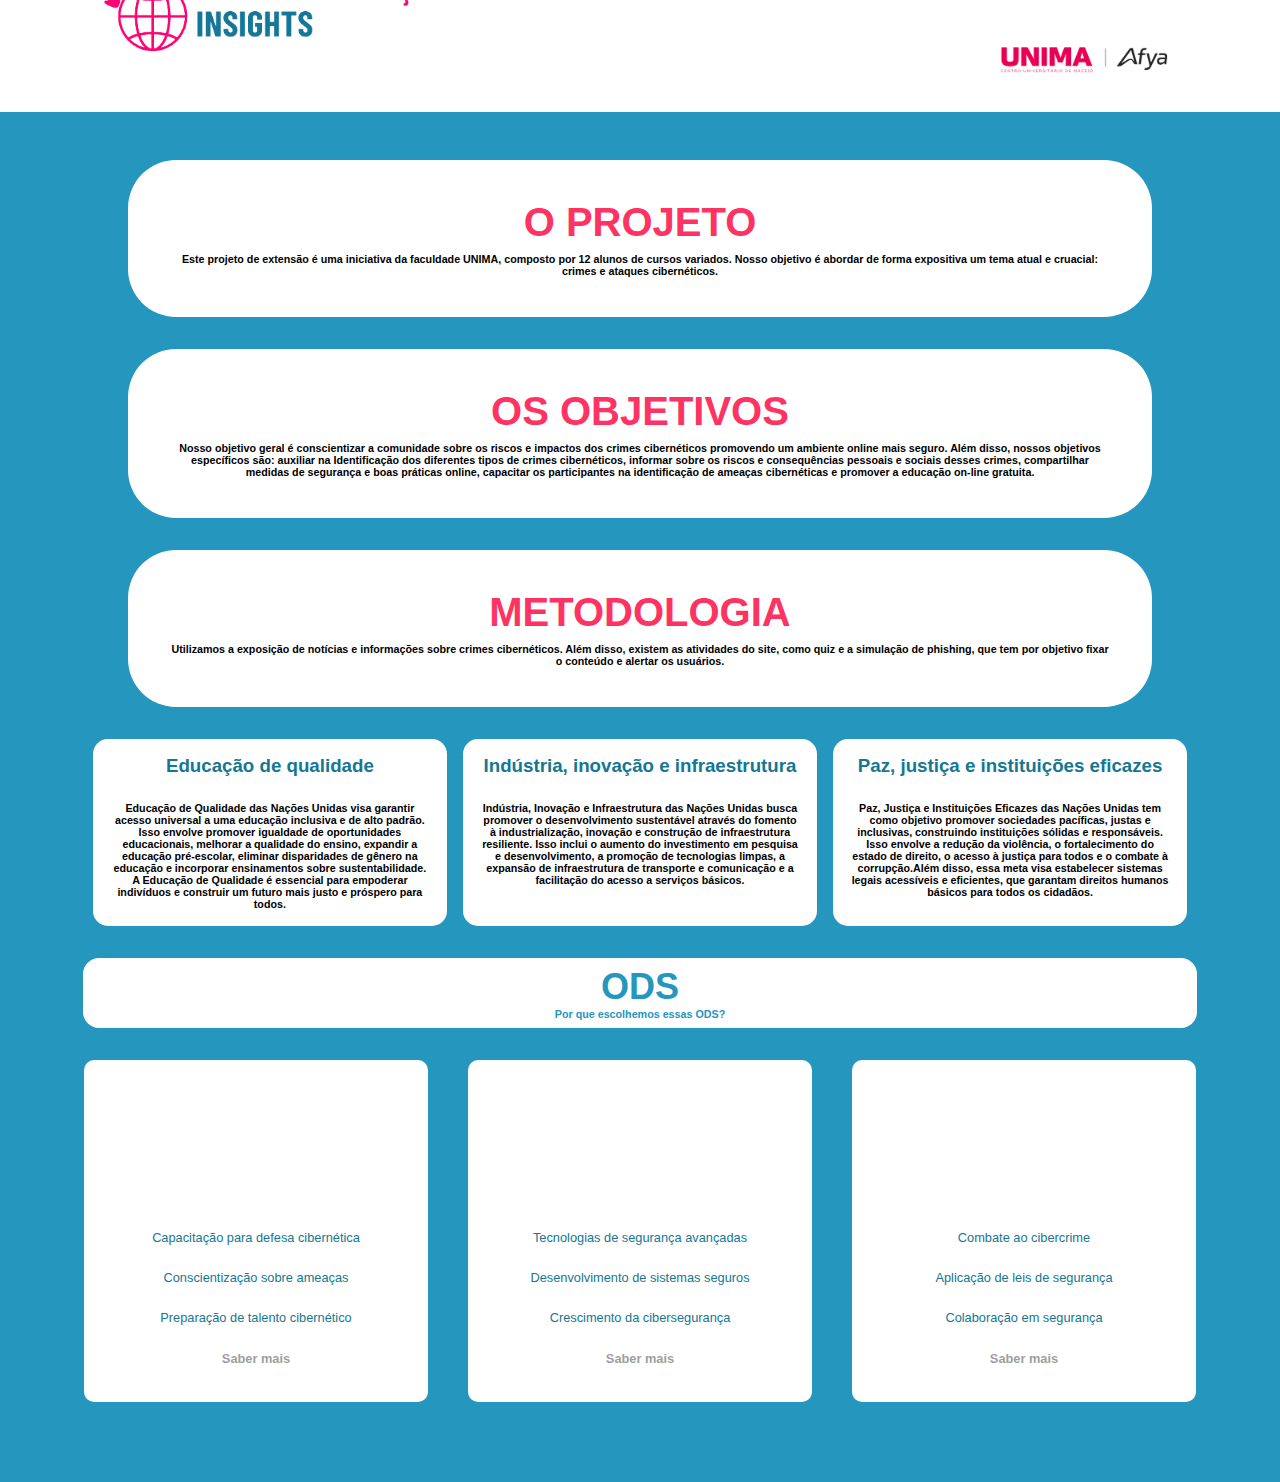
<file: about.html>
<!DOCTYPE html>
<html lang="pt-BR">
<head>
    <meta charset="UTF-8">
    <meta http-equiv="X-UA-Compatible" content="IE=edge">
    <meta name="viewport" content="width=device-width, user-scalable=no">
    <title>CyberSegurança Insights</title>
    <link rel="stylesheet" href="css/about.css">
    <link rel="apple-touch-icon" sizes="180x180" href="media/apple-touch-icon.png">
    <link rel="icon" type="image/png" sizes="32x32" href="media/favicon-32x32.png">
    <link rel="icon" type="image/png" sizes="16x16" href="media/favicon-16x16.png">
    <link rel="manifest" href="media/site.webmanifest">
    <link rel="stylesheet" href="https://cdnjs.cloudflare.com/ajax/libs/font-awesome/6.4.2/css/all.min.css" integrity="sha512-z3gLpd7yknf1YoNbCzqRKc4qyor8gaKU1qmn+CShxbuBusANI9QpRohGBreCFkKxLhei6S9CQXFEbbKuqLg0DA==" crossorigin="anonymous" referrerpolicy="no-referrer" />
</head>
<body>
    <div class="header">
        <div class="logo-container">
            <div class="csi-logo">
                <a href="/"><img src="media/cslogo-removebg-preview.png" class="csi-image" alt="Logo do site CyberSegurança Insights"></a>
            </div>
            <div class="unima-logo">
                <a href="https://unima.afya.com.br"><img src="media/unima.png"  class="unima-image" alt="logo unima"></a>
            </div>
                </div>
        </div>
    <main>
        <div class="info-container">
            <div class="info">
                <h2>O projeto</h2>
                <h6>Este projeto de extensão é uma iniciativa da faculdade UNIMA, composto por 12 
                    alunos de cursos variados. Nosso objetivo é abordar de forma expositiva um tema 
                    atual e cruacial: crimes e ataques cibernéticos.</h6>
            </div>
            <div class="info">
                <h2>Os objetivos</h2>
                <h6>Nosso objetivo geral é conscientizar a comunidade sobre os riscos e impactos dos crimes
                    cibernéticos promovendo um ambiente online mais seguro. Além disso, nossos objetivos
                    específicos são: auxiliar na Identificação dos diferentes tipos de crimes cibernéticos,
                    informar sobre os riscos e consequências pessoais e sociais desses crimes, compartilhar
                    medidas de segurança e boas práticas online, capacitar os participantes na identificação
                    de ameaças cibernéticas e promover a educação on-line gratuita.</h6>
            </div>
            <div class="info">
                <h2>Metodologia</h2>
                <h6>Utilizamos a exposição de notícias e informações sobre crimes cibernéticos.
                    Além disso, existem as atividades do site, como quiz e a simulação de phishing,
                    que tem por objetivo fixar o conteúdo e alertar os usuários.</h6>
            </div>
        </div>

        <section class="services-container">
            <ul>
                <li>
                    <h3>Educação de qualidade</h3>
                    <i class="fas fa-graduation-cap"></i>
                    <h6>Educação de Qualidade das Nações Unidas visa garantir acesso universal a uma educação inclusiva e de alto padrão. Isso envolve promover igualdade de oportunidades educacionais, melhorar a qualidade do ensino, expandir a educação pré-escolar, eliminar disparidades de gênero na educação e incorporar ensinamentos sobre sustentabilidade.
                        A Educação de Qualidade é essencial para empoderar indivíduos e construir um futuro mais justo e próspero para todos.</h6>
                </li>
                <li>
                    <h3>Indústria, inovação e infraestrutura</h3>
                    <i class="fas fa-rocket"></i>
                    <h6>Indústria, Inovação e Infraestrutura das Nações Unidas busca promover o desenvolvimento sustentável através do fomento à industrialização, inovação e construção de infraestrutura resiliente. Isso inclui o aumento do investimento em pesquisa e desenvolvimento, a promoção de tecnologias limpas, a expansão de infraestrutura de transporte e comunicação e a facilitação do acesso a serviços básicos. </h6>
                </li>
                <li>
                    <h3>Paz, justiça e instituições eficazes</h3>
                    <i class="fas fa-building"></i>
                    <h6>Paz, Justiça e Instituições Eficazes das Nações Unidas tem como objetivo promover sociedades pacíficas, justas e inclusivas, construindo instituições sólidas e responsáveis. Isso envolve a redução da violência, o fortalecimento do estado de direito, o acesso à justiça para todos e o combate à corrupção.Além disso, essa meta visa estabelecer sistemas legais acessíveis e eficientes, que garantam direitos humanos básicos para todos os cidadãos.</h6>
                </li>
            </ul>
        </section>
        <section class="pricing-container">
            <div class="title-container">
                <div class="title">
                    <h2>ODS</h2>
                    <h6>Por que escolhemos essas ODS?</h6>
                </div>
            </div>
            <div class="plans-container">
                <div class="plan plan1">
                    <ul>
                        <li class="ods1"></li>
                        <li class="plan-name"></li>
                        <li>Capacitação para defesa cibernética</li>
                        <li>Conscientização sobre ameaças</li>
                        <li>Preparação de talento cibernético</li>
                        <li class="plan-btn"><a target="_blank" href="https://brasil.un.org/pt-br/sdgs/4">Saber mais</a></li>
                    </ul>
                </div>
                <div class="plan plan2">
                    <ul>
                        <li class="ods2"></li>
                        <li class="plan-name"></li>
                        <li>Tecnologias de segurança avançadas</li>
                        <li>Desenvolvimento de sistemas seguros</li>
                        <li>Crescimento da cibersegurança</li>
                        <li class="plan-btn"><a target="_blank" href="https://brasil.un.org/pt-br/sdgs/9">Saber mais</a></li>
                    </ul>
                </div>
                <div class="plan plan3">
                    <ul>
                        <li class="ods3"></li>
                        <li class="plan-name"></li>
                        <li>Combate ao cibercrime</li>
                        <li>Aplicação de leis de segurança</li>
                        <li>Colaboração em segurança</li>
                        <li class="plan-btn"><a  href="https://brasil.un.org/pt-br/sdgs/16" target="_blank">Saber mais</a></li>
                    </ul>
                </div>
            </div>
        </section>
    </main>
</body>
</html>
</file>
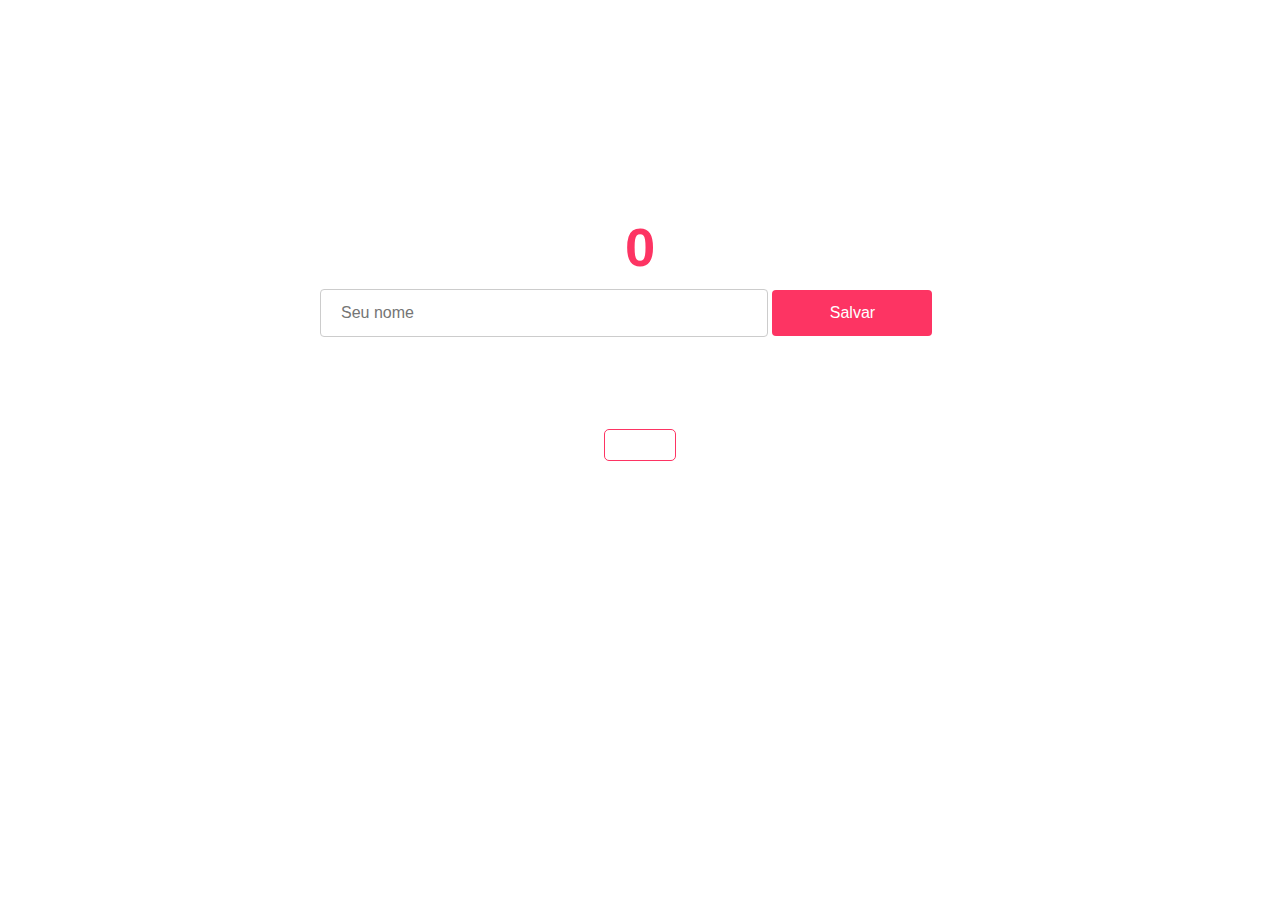
<file: endform.html>
<!DOCTYPE html>
<html lang="pt-BR">
  <head>
    <meta charset="UTF-8">
    <meta http-equiv="X-UA-Compatible" content="IE=edge">
    <meta name="viewport" content="width=device-width, user-scalable=no">
    <title>CyberSegurança Insights</title>
    <link rel="apple-touch-icon" sizes="180x180" href="media/apple-touch-icon.png">
    <link rel="icon" type="image/png" sizes="32x32" href="media/favicon-32x32.png">
    <link rel="icon" type="image/png" sizes="16x16" href="media/favicon-16x16.png">
    <link rel="manifest" href="media/site.webmanifest">
    <link rel="stylesheet" href="https://cdnjs.cloudflare.com/ajax/libs/font-awesome/6.4.2/css/all.min.css" integrity="sha512-z3gLpd7yknf1YoNbCzqRKc4qyor8gaKU1qmn+CShxbuBusANI9QpRohGBreCFkKxLhei6S9CQXFEbbKuqLg0DA==" crossorigin="anonymous" referrerpolicy="no-referrer" />
    <link rel="stylesheet" href="css/end.css" />
  </head>
  <body>
    <div class="container">
      <div id="end" class="flex-center flex-column">
        <h1 id="finalScore"></h1>
        <form>
          <input
            type="text"
            name="username"
            id="username"
            placeholder="Seu nome"
          />
          <button
            type="submit"
            class="btn"
            id="saveScoreBtn"
            onclick="saveHighScore(event)"
            disabled
          >
            Salvar
          </button>
        </form>
        <a id="go_home" class="btn" href="/"><i class="fa-solid fa-house"></i></a>
      </div>
    </div>
    <script src="src/end.js"></script>
  </body>
</html>
</file>
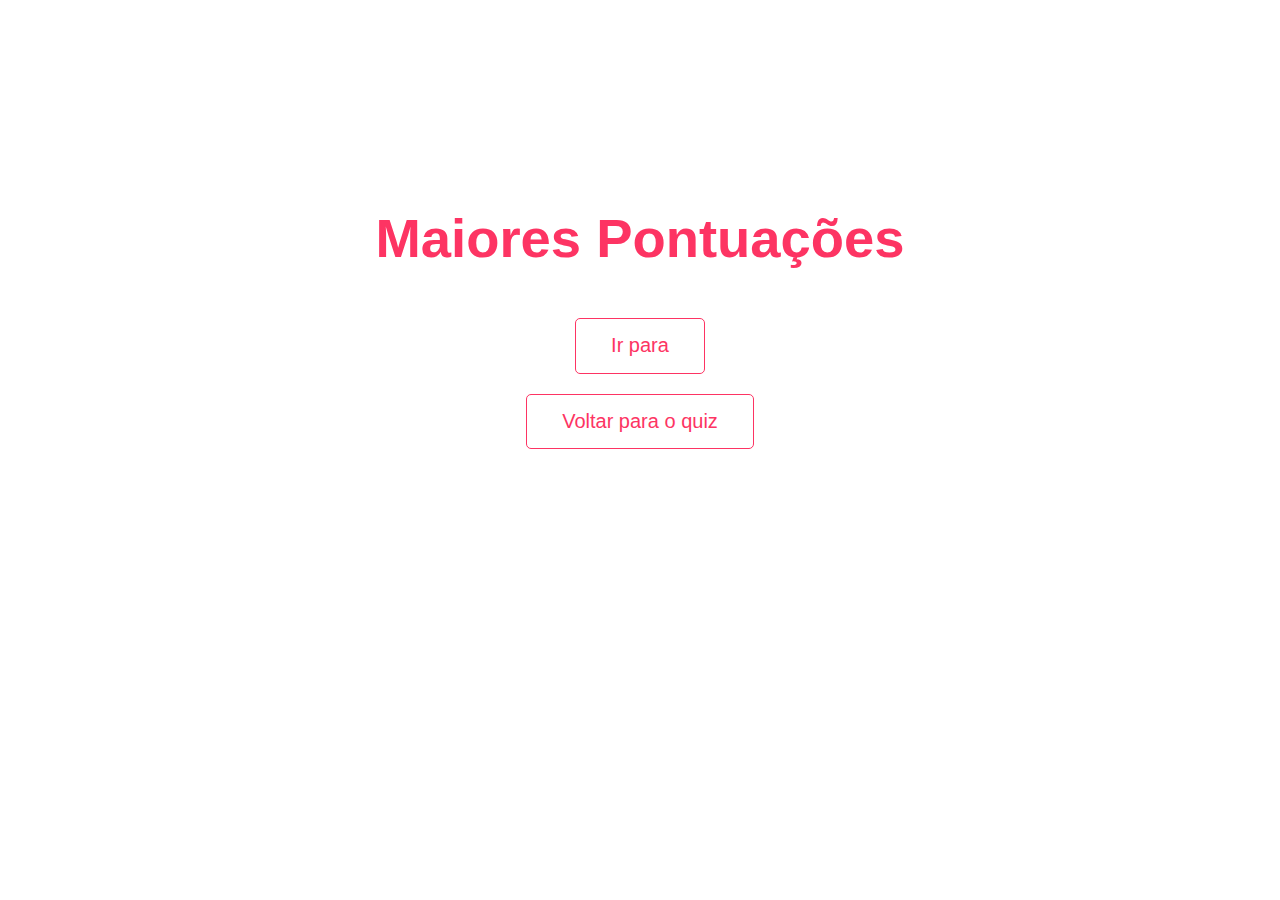
<file: highscores.html>
<!DOCTYPE html>
<html>
  <head>
    <meta charset="UTF-8">
    <meta http-equiv="X-UA-Compatible" content="IE=edge">
    <meta name="viewport" content="width=device-width, user-scalable=no">
    <title>CyberSegurança Insights</title>
    <link rel="apple-touch-icon" sizes="180x180" href="media/apple-touch-icon.png">
    <link rel="icon" type="image/png" sizes="32x32" href="media/favicon-32x32.png">
    <link rel="icon" type="image/png" sizes="16x16" href="media/favicon-16x16.png">
    <link rel="manifest" href="media/site.webmanifest">
    <link rel="stylesheet" href="https://cdnjs.cloudflare.com/ajax/libs/font-awesome/6.4.2/css/all.min.css" integrity="sha512-z3gLpd7yknf1YoNbCzqRKc4qyor8gaKU1qmn+CShxbuBusANI9QpRohGBreCFkKxLhei6S9CQXFEbbKuqLg0DA==" crossorigin="anonymous" referrerpolicy="no-referrer" />
    <link rel="stylesheet" href="css/highscores.css" />
  </head>
  <body>
    <div class="container">
      <div id="highscores" class="flex-center flex-column">
        <h1 id="finalScore">Maiores Pontuações</h1>
        <ul id="highScoresList"></ul>
        <a id="go_home" class="btn" href="./../../">Ir para <i class="fa-solid fa-house"></i></a>
        <a href="quiz.html" class="btn" id="quiz">Voltar para o quiz</a>
      </div>
    </div>
    <script src="src/highscores.js"></script>
  </body>
</html>
</file>
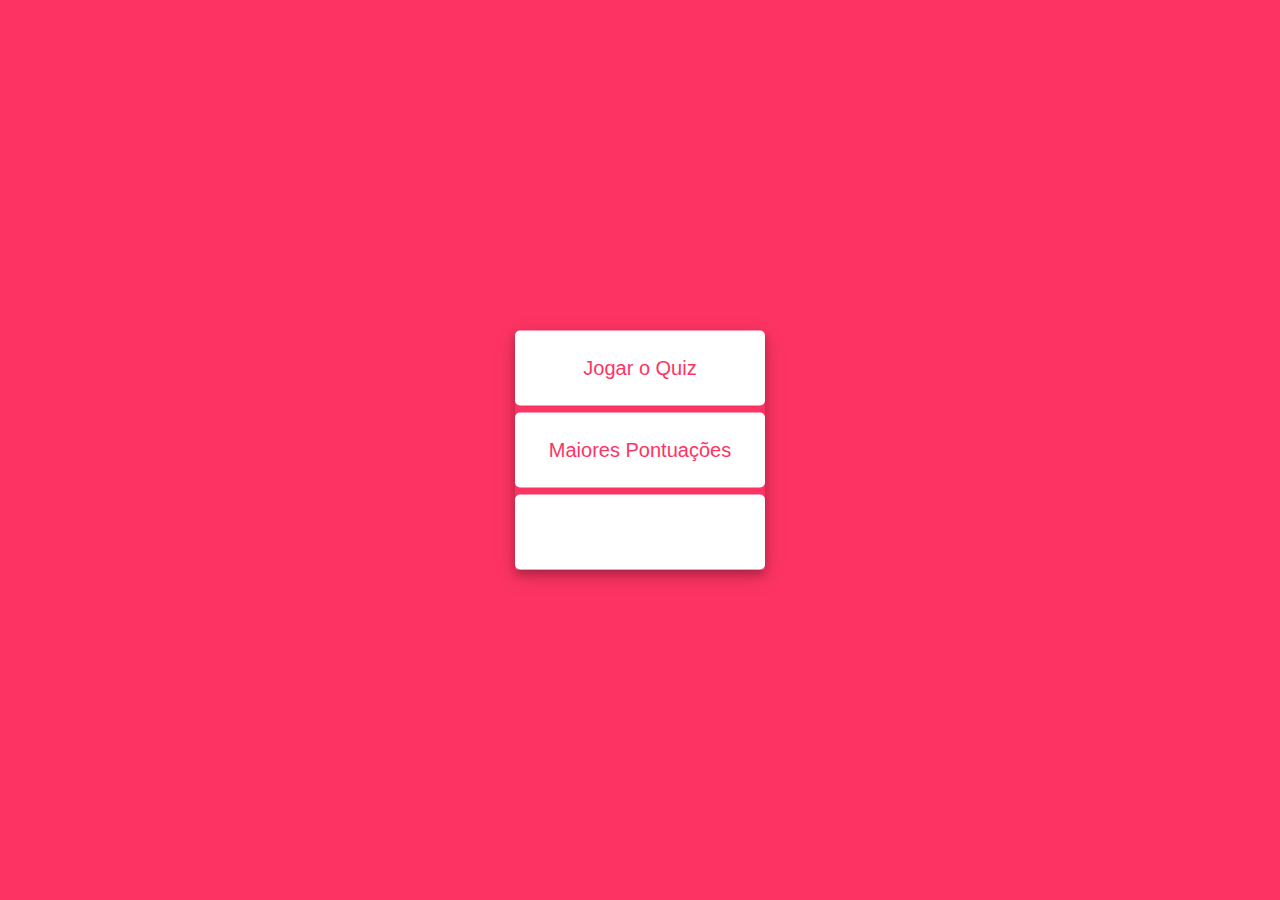
<file: quiz.html>
<!DOCTYPE html>
<html lang="pt-br">
<head>
    <meta charset="UTF-8">
    <meta http-equiv="X-UA-Compatible" content="IE=edge">
    <meta name="viewport" content="width=device-width, user-scalable=no">
    <title>CyberSegurança Insights</title>
    <link rel="stylesheet" href="css/quiz.css">
    <link rel="apple-touch-icon" sizes="180x180" href="media/apple-touch-icon.png">
    <link rel="icon" type="image/png" sizes="32x32" href="media/favicon-32x32.png">
    <link rel="icon" type="image/png" sizes="16x16" href="media/favicon-16x16.png">
    <link rel="manifest" href="media/site.webmanifest">
    <link rel="stylesheet" href="https://cdnjs.cloudflare.com/ajax/libs/font-awesome/6.4.2/css/all.min.css" integrity="sha512-z3gLpd7yknf1YoNbCzqRKc4qyor8gaKU1qmn+CShxbuBusANI9QpRohGBreCFkKxLhei6S9CQXFEbbKuqLg0DA==" crossorigin="anonymous" referrerpolicy="no-referrer" />
</head>
<body id="page-home">
    <div id="loader"></div>
    <!-- start Quiz button -->
    <div class="start_btn">
      <button class="btn" id="button_play">Jogar o Quiz</button>
      <a class="btn" id="button_score" href="highscores.html"
        >Maiores Pontuações</a>
      <a href="index.html" id="button_home" class="btn"><i class="fa-solid fa-house"></i></a>
    </div>

    <!-- Info Box -->
    <div class="info_box">
      <div class="info-title"><span>Algumas regras deste Quiz</span></div>
      <div class="info-list">
        <div class="info">
          1. Você terá apenas<span> 15 segundos</span> para cada pergunta.
        </div>
        <div class="info">
          2. Depois de selecionar sua resposta não pode ser desfeita.
        </div>
        <div class="info">
          3. Você não pode selecionar opção depois que o tempo acabar.
        </div>
        <div class="info">
          4. Você não pode sair do Quiz enquanto estiver jogando.
        </div>
        <div class="info">5. Você receberá 10 pontos por resposta correta.</div>
      </div>
      <div class="buttons">
        <button class="quit">Sair do Quiz</button>
        <button class="restart">Continuar</button>
      </div>
    </div>
    <!-- Quiz Box -->
    <div class="quiz_box">
      <header>
        <div class="title">Incrível Quiz</div>
        <div class="timer">
          <div class="time_left_txt">Tempo Restante</div>
          <div class="timer_sec">15</div>
        </div>
        <div class="time_line"></div>
      </header>
      <section>
        <div class="que_text">
          <!-- Here I've inserted question from JavaScript -->
        </div>
        <div class="option_list">
          <!-- Here I've inserted options from JavaScript -->
        </div>
      </section>
      <!-- footer of Quiz Box -->
      <footer>
        <div class="total_que">
          <!-- Here I've inserted Question Count Number from JavaScript -->
        </div>
        <div id="hud-item">
          <h6 class="hud-prefix">Pontuação <span class="hud-main-text" id="score">0</span></h6>
        </div>
        <button class="next_btn">Próxima Questão</button>
      </footer>
    </div>
    <!-- Result Box -->
    <div class="result_box">
      <div class="icon">
        <i class="fas fa-crown"></i>
      </div>
      <div class="complete_text">Você completou o Quiz!!</div>
      <div class="score_text">
        <!-- Here I've inserted Score Result from JavaScript -->
      </div>
      <div class="buttons">
        <button class="restart">Salvar Quiz</button>
        <button class="quit">Sair do Quiz</button>
      </div>
    </div>
    <!-- Inside this JavaScript file I've inserted Questions and Options only -->
    <script src="./src/question.js"></script>
    <!-- Inside this JavaScript file I've coded all Quiz Codes -->
    <script src="./src/form.js"></script>
  </body>
</html>
</file>
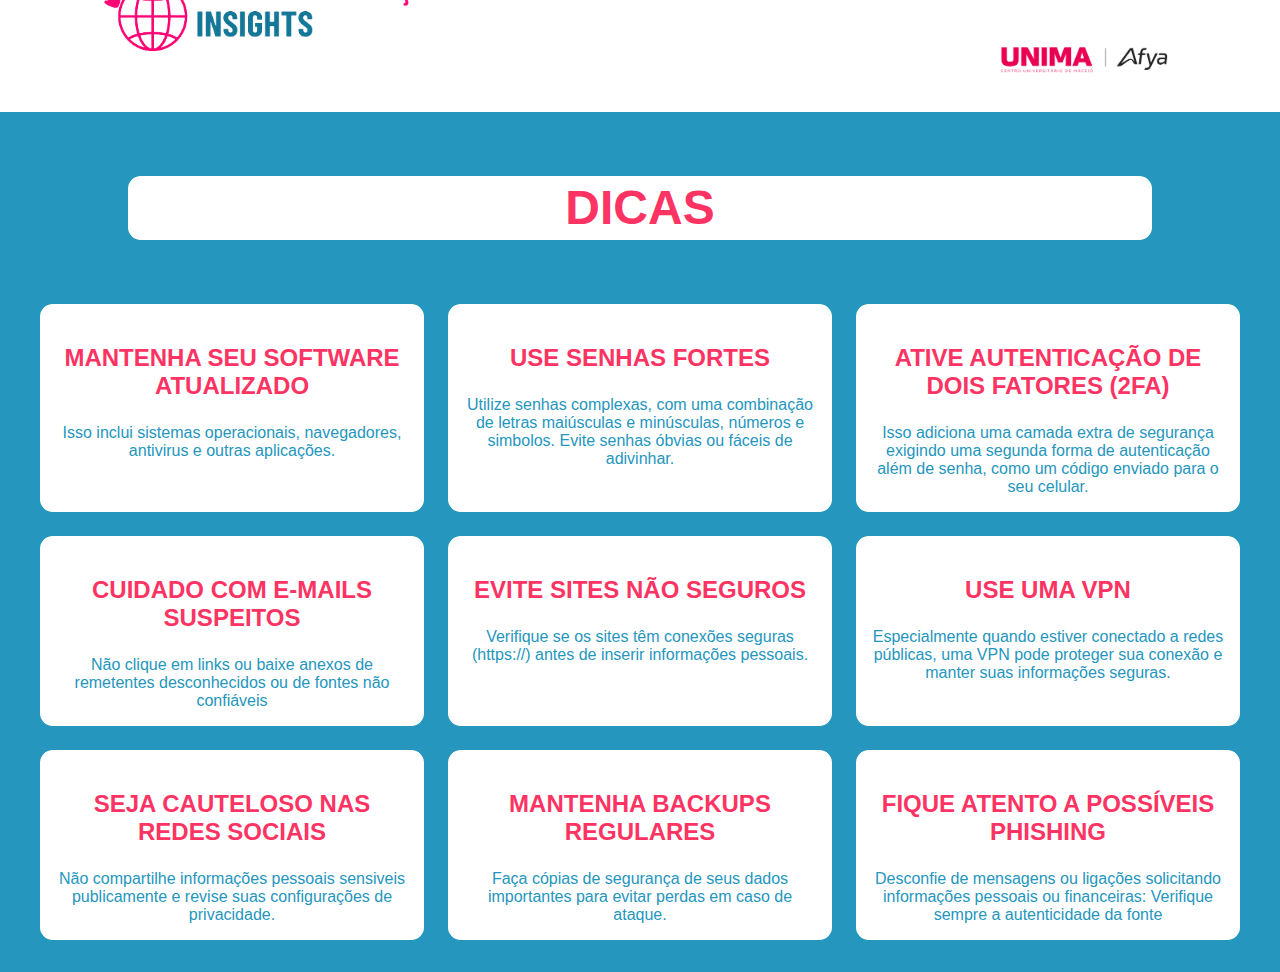
<file: tips.html>
<!DOCTYPE html>
<html lang="pt-br">
<head>
    <meta charset="UTF-8">
    <meta http-equiv="X-UA-Compatible" content="IE=edge">
    <meta name="viewport" content="width=device-width, user-scalable=no">
    <title>CyberSegurança Insights</title>
    <link rel="stylesheet" href="css/tips.css">
    <link rel="apple-touch-icon" sizes="180x180" href="media/apple-touch-icon.png">
    <link rel="icon" type="image/png" sizes="32x32" href="media/favicon-32x32.png">
    <link rel="icon" type="image/png" sizes="16x16" href="media/favicon-16x16.png">
    <link rel="manifest" href="media/site.webmanifest">
</head>
<body>
    <div class="header">
        <div class="logo-container">
            <div class="csi-logo">
                <a href="/"><img src="media/cslogo-removebg-preview.png" class="csi-image" alt="Logo do site CyberSegurança Insights"></a>            </div>
            <div class="unima-logo">
                <a href="https://unima.afya.com.br"><img src="media/unima.png"  class="unima-image" alt="logo unima"></a>
            </div>
                </div>
        </div>

    <main>
        <div class="tips-title">
            <h1>DICAS</h1>
        </div>

            <div class="tips">
                <div class="tip">
                    <h2>MANTENHA SEU SOFTWARE ATUALIZADO</h2>
                    <p>Isso inclui sistemas operacionais, navegadores, antivirus e outras aplicações.</p>
                </div>
                <div class="tip">
                    <h2>USE SENHAS FORTES</h2>
                    <p>Utilize senhas complexas, com uma combinação de letras maiúsculas e minúsculas, números e simbolos. Evite senhas óbvias ou fáceis de adivinhar.</p>
                </div>
                <div class="tip">
                    <h2>ATIVE AUTENTICAÇÃO DE DOIS FATORES (2FA)</h2>
                    <p>Isso adiciona uma camada extra de segurança exigindo uma segunda forma de autenticação além de senha, como um código enviado para o seu celular.</p>
                </div>
                <div class="tip">
                    <h2>CUIDADO COM E-MAILS SUSPEITOS</h2>
                    <p>Não clique em links ou baixe anexos de remetentes desconhecidos ou de fontes não confiáveis</p>
                </div>
                <div class="tip">
                    <h2>EVITE SITES NÃO SEGUROS</h2>
                    <p>Verifique se os sites têm conexões seguras (https://) antes de inserir informações pessoais.</p>
                </div>
                <div class="tip">
                    <h2>USE UMA VPN</h2>
                    <p>Especialmente quando estiver conectado a redes públicas, uma VPN pode proteger sua conexão e manter suas informações seguras.</p>
                </div>
                <div class="tip">
                    <h2>SEJA CAUTELOSO NAS REDES SOCIAIS</h2>
                    <p>Não compartilhe informações pessoais sensiveis publicamente e revise suas configurações de privacidade.</p>
                </div>
                <div class="tip">
                    <h2>MANTENHA BACKUPS REGULARES</h2>
                    <p>Faça cópias de segurança de seus dados importantes para evitar perdas em caso de ataque.</p>
                </div>
                <div class="tip">
                    <h2>FIQUE ATENTO A POSSÍVEIS
                        PHISHING</h2>
                    <p>Desconfie de mensagens ou ligações solicitando informações pessoais ou financeiras: Verifique sempre a autenticidade da fonte</p>
                </div>
            </div>

    </main>
</body>
</html>
</file>
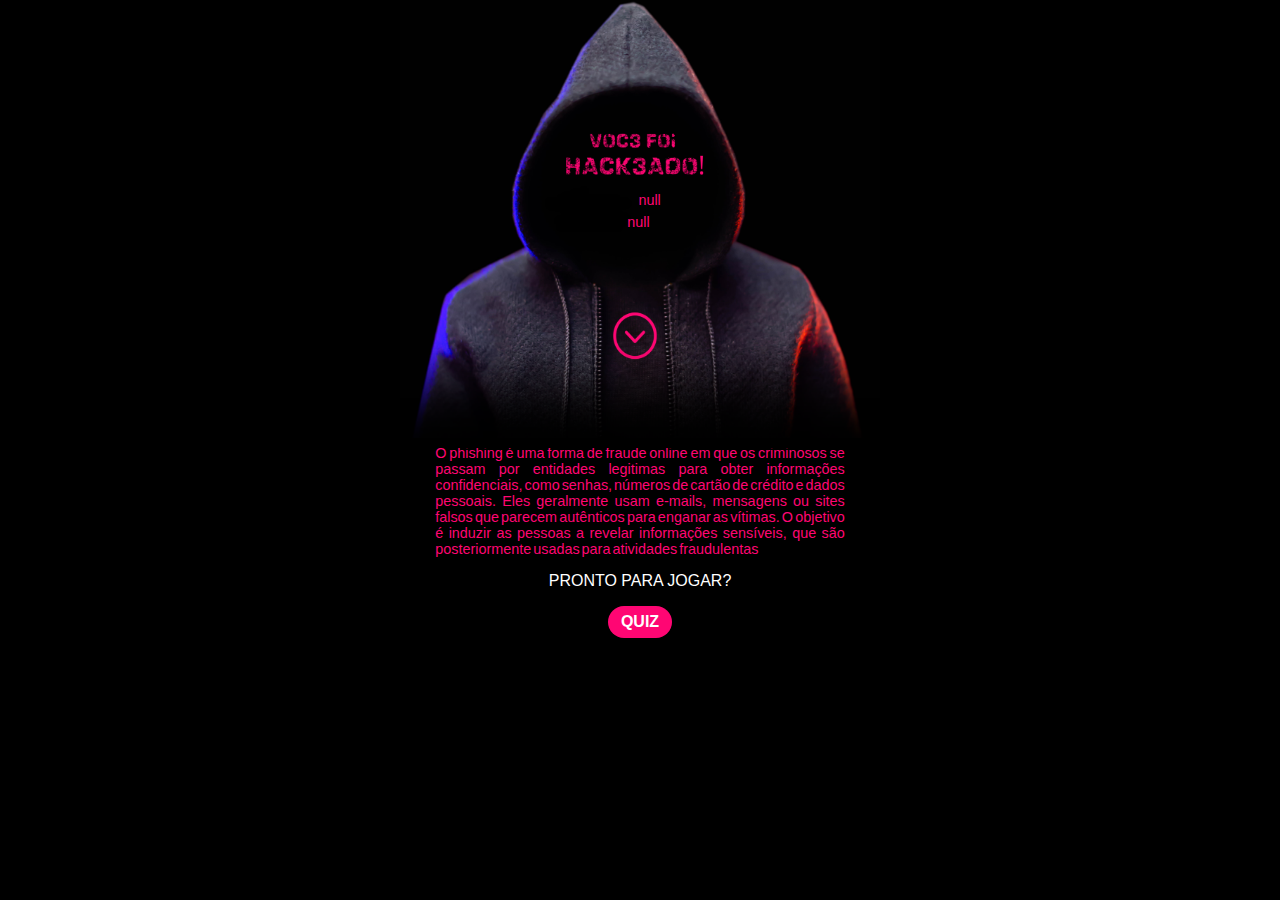
<file: warning.html>
<!DOCTYPE html>
<html lang="pt-BR">
<head>
    <meta charset="UTF-8">
    <meta http-equiv="X-UA-Compatible" content="IE=edge">
    <meta name="viewport" content="width=device-width, user-scalable=no">
    <title>CyberSegurança Insights</title>
    <link rel="stylesheet" href="css/warning.css">
    <link rel="apple-touch-icon" sizes="180x180" href="media/apple-touch-icon.png">
    <link rel="icon" type="image/png" sizes="32x32" href="media/favicon-32x32.png">
    <link rel="icon" type="image/png" sizes="16x16" href="media/favicon-16x16.png">
    <link rel="manifest" href="media/site.webmanifest">
    <link rel="stylesheet" href="https://cdnjs.cloudflare.com/ajax/libs/font-awesome/6.4.2/css/all.min.css" integrity="sha512-z3gLpd7yknf1YoNbCzqRKc4qyor8gaKU1qmn+CShxbuBusANI9QpRohGBreCFkKxLhei6S9CQXFEbbKuqLg0DA==" crossorigin="anonymous" referrerpolicy="no-referrer" />
</head>
<body>
    <main>
        <div class="hacker-container">
            <div class="hacker">
                <img src="media/Capuz .png" alt="">
                </div>
            </div>

            <div class="data">
                <span class="user">Usuario:</span>
                <span class="pwd">Senha: </span>
            </div>
            <div class="info-container">
                <p class="info-text">
                    O phishing é uma forma de fraude online em que os criminosos
                    se passam por entidades legitimas para obter informações confidenciais, como senhas, números de cartão de crédito e dados pessoais. Eles geralmente usam e-mails, mensagens ou sites falsos que parecem autênticos para enganar as vítimas. O objetivo é induzir as pessoas a revelar informações sensíveis, que são posteriormente usadas para atividades fraudulentas
                </p>
            <div class="ready-button">
                <span class="text">PRONTO PARA JOGAR?</span>
                <br>
                <a href="quiz.html"><button type="submit" class="quiz-button">QUIZ</button></a>
            </div>
            </div>
        </div>
    </main>
    <script src="/src/warning.js"></script>
</body>
</html>
</file>
<file: css/about.css>
@import url('https://fonts.cdnfonts.com/css/gotham-6');                


* {
    margin: 0;
    padding: 0;
    font-family: "Gotham", sans-serif;
    -webkit-box-sizing: border-box;
    box-sizing: border-box;
    background-repeat: no-repeat;
    vertical-align: middle;
    -webkit-appearance: none;
    appearance: none;
    resize: none;
    outline: 0;
  }
  
  *:before, *:after {
    -webkit-box-sizing: border-box;
    box-sizing: border-box;
  }
  
  
  /*! normalize.css v2.1.0 | MIT License | git.io/normalize */
  
  /* ==========================================================================
     HTML5 display definitions
     ========================================================================== */
  
  /**
   * Prevent modern browsers from displaying `audio` without controls.
   * Remove excess height in iOS 5 devices.
   */
  
  audio:not([controls]) {
      display: none;
      height: 0;
  }
  
  /* ==========================================================================
     Base
     ========================================================================== */
  
  /**
   * 2. Prevent iOS text size adjust after orientation change, without disabling
   *    user zoom.
   */
  
  html {
      -webkit-text-size-adjust: 100%; /* 2 */
  }
  
  /**
   * Remove default margin.
   */
  
  body {
      margin: 0;
  }
  
  /* ==========================================================================
     Links
     ========================================================================== */
  
  /**
   * Address `outline` inconsistency between Chrome and other browsers.
   */
  
  a:focus {
      outline: thin dotted;
  }
  
  /**
   * Improve readability when focused and also mouse hovered in all browsers.
   */
  
  a:active,
  a:hover {
      outline: 0;
  }
  
  /* ==========================================================================
     Typography
     ========================================================================== */
  
  /**
   * Address variable `h1` font-size and margin within `section` and `article`
   * contexts in Firefox 4+, Safari 5, and Chrome.
   */
  
  h1 {
      font-size: 2em;
      margin: 0.67em 0;
  }
  
  /**
   * Address styling not present in IE 8/9, Safari 5, and Chrome.
   */
  
  abbr[title] {
      border-bottom: 1px dotted;
  }
  
  /**
   * Address style set to `bolder` in Firefox 4+, Safari 5, and Chrome.
   */
  
  b,
  strong {
      font-weight: bold;
  }
  
  /**
   * Address styling not present in Safari 5 and Chrome.
   */
  
  dfn {
      font-style: italic;
  }
  
  /**
   * Address differences between Firefox and other browsers.
   */
  
  hr {
      box-sizing: content-box;
      height: 0;
  }
  
  /**
   * Correct font family set oddly in Safari 5 and Chrome.
   */
  
  code,
  kbd,
  pre,
  samp {
      font-size: 1em;
  }
  
  /**
   * Improve readability of pre-formatted text in all browsers.
   */
  
  pre {
      white-space: pre-wrap;
  }
  
  /**
   * Set consistent quote types.
   */
  
  q {
      quotes: "\201C" "\201D" "\2018" "\2019";
  }
  
  /**
   * Address inconsistent and variable font size in all browsers.
   */
  
  small {
      font-size: 80%;
  }
  
  /**
   * Prevent `sub` and `sup` affecting `line-height` in all browsers.
   */
  
  sub,
  sup {
      font-size: 75%;
      line-height: 0;
      position: relative;
      vertical-align: baseline;
  }
  
  sup {
      top: -0.5em;
  }
  
  sub {
      bottom: -0.25em;
  }
  
  /* ==========================================================================
     Figures
     ========================================================================== */
  
  /**
   * Address margin not present in IE 8/9 and Safari 5.
   */
  
  figure {
      margin: 0;
  }
  
  /* ==========================================================================
     Forms
     ========================================================================== */
  
  /**
   * Define consistent border, margin, and padding.
   */
  
  fieldset {
      border: 1px solid #c0c0c0;
      margin: 0 2px;
      padding: 0.35em 0.625em 0.75em;
  }
  
  /**
   * 1. Correct `color` not being inherited in IE 8/9.
   * 2. Remove padding so people aren't caught out if they zero out fieldsets.
   */
  
  legend {
      padding: 0; /* 2 */
  }
  
  /**
   * 2. Correct font size not being inherited in all browsers.
   * 3. Address margins set differently in Firefox 4+, Safari 5, and Chrome.
   */
  
  button,
  input,
  select,
  textarea {
      font-size: 100%; /* 2 */
      margin: 0; /* 3 */
  }
  
  /**
   * Address inconsistent `text-transform` inheritance for `button` and `select`.
   * All other form control elements do not inherit `text-transform` values.
   * Correct `button` style inheritance in Chrome, Safari 5+, and IE 8+.
   * Correct `select` style inheritance in Firefox 4+ and Opera.
   */
  
  button,
  select {
      text-transform: none;
  }
  
  /**
   * 1. Avoid the WebKit bug in Android 4.0.* where (2) destroys native `audio`
   *    and `video` controls.
   * 2. Correct inability to style clickable `input` types in iOS.
   */
  
  button,
  html input[type="button"], /* 1 */
  input[type="reset"],
  input[type="submit"] {
      -webkit-appearance: button; /* 2 */
      appearance: button;
  }
  
  /**
   * 1. Address `appearance` set to `searchfield` in Safari 5 and Chrome.
   * 2. Address `box-sizing` set to `border-box` in Safari 5 and Chrome
   *    (include `-moz` to future-proof).
   */
  
  input[type="search"] {
      -webkit-appearance: textfield; /* 1 */
      appearance: textfield;
      -webkit-box-sizing: content-box; /* 2 */
      box-sizing: content-box;
  }
  
  /**
   * Remove inner padding and search cancel button in Safari 5 and Chrome
   * on OS X.
   */
  
  input[type="search"]::-webkit-search-cancel-button,
  input[type="search"]::-webkit-search-decoration {
      -webkit-appearance: none;
  }
  
  /**
   * 2. Improve readability and alignment in all browsers.
   */
  
  textarea {
      vertical-align: top; /* 2 */
  }
  
  /* ==========================================================================
     Tables
     ========================================================================== */
  
  /**
   * Remove most spacing between table cells.
   */
  
  table {
      border-collapse: collapse;
      border-spacing: 0;
  }
  
html {
    scroll-behavior: smooth;
}

body {
    background-color: #2596be;
}

/* header */

.header {
    width: 100%;
    height: 7rem;
    background-color: #fff;
}

.logo-container {
    display: flex;
    position: relative;
}

.csi-logo .csi-image{
    max-width:350px;
    max-height:250px;
    width: auto;
    height: auto;
    position: absolute;
    left: 6rem;
    top: -4rem;
}

.unima-logo .unima-image {
    max-width:200px;
    max-height:150px;
    width: auto;
    height: auto;
    position: absolute;
    right: 6rem;
    top: 2.4rem;
}


/* info */

.info-container {
    height: auto;
    width: 80%;
    margin: 3rem auto 0 auto;
    border-radius: 15px;
}

.info-container h2{
    text-align: center;
    text-transform: uppercase;
    color: #fd3463;
    font-size: 2.5rem;
    padding-bottom: 0.5rem;
}

.info-container p {
    color: #2596be;
    font-size: 1.2rem;
    white-space: pre-line;
}

.info-container p:not(:last-child) {
    margin-bottom: 1em;
}

.info {
    margin-bottom: 2rem;
    background-color: #fff;
    padding: 2.5rem;
    text-align: center;
    border-radius: 3rem;
}

/*  */
.services-container{
    margin: 2rem;
}

.services-container ul {
    display: flex;
    width: 90%;
    margin: 0 auto;
    gap: 1rem;

}

.services-container li {
    flex: 1 1 200px;
    list-style-type: none;
    text-align: center;
    padding: 1rem;
    margin: 0 auto;
    background-color: #fff;
    border-radius: 15px;
}

.services-container li h3 {
    color: #157792;
}

.services-container li p {
    color: #2596be;
}

.fas {
    font-size: 60px;
    margin-bottom: 15px;
}

.fa-graduation-cap{
    color: #157792;
}

.fa-rocket {
    color: #157792;
}

.fa-building {
    color: #157792;
}

.services-container h3 {
    margin-bottom: 25px;
}

.services-container p {
    line-height: 24px;
}



/* price and plans */

.pricing-container {
    padding-bottom: 5rem;
    text-align: center;
}

.pricing-container h2 {
    font-size: 36px;
    font-weight: 800;
}

.pricing-container p {
    font-size: 20px;
    font-weight: 300;
}

.plans-container {
    display: flex;
    justify-content: space-between;
    width: 90%;
    margin: 2rem auto 0;
}

.plan{
    flex: 1;
    max-width: 22rem;
    margin: 0 1.25rem;
}

.plan ul {
    padding: 1.5rem;
    background-color: #fff;
    border-radius: 10px;
}

.plan li {
    list-style: none;
    height: 2.5rem;
    line-height: 2.5rem;
    background-color: #fff;
    color: #157792;
    border-radius: 10px;
    font-size: 0.8rem;
}

.plan .ods1{
    width: 140px;
    height: 140px;
    border-radius: 50%;
    text-align: center;
    line-height: 140px;
    margin: 0 auto -46px;
    position: relative;
    background-image: url("https://brasil.un.org/profiles/undg_country/themes/custom/undg/images/SDGs/pt-br/SDG-4.svg");
    background-position-y: 15px;
}

.plan .ods2{
    width: 140px;
    height: 140px;
    border-radius: 50%;
    text-align: center;
    line-height: 140px;
    margin: 0 auto -46px;
    position: relative;
    background-image: url("https://brasil.un.org/profiles/undg_country/themes/custom/undg/images/SDGs/pt-br/SDG-9.svg");
    background-position-y: 15px;
}

.plan .ods3{
    width: 140px;
    height: 140px;
    border-radius: 50%;
    text-align: center;
    line-height: 140px;
    margin: 0 auto -46px;
    position: relative;
    background-image: url("https://brasil.un.org/profiles/undg_country/themes/custom/undg/images/SDGs/pt-br/SDG-16.svg");
    background-position-y: 14px;
    background-position-x: 8px;
}

.plan .plan-name {
    text-transform: uppercase;
    font-size: 20px;
    font-weight: bold;
    color: #157792;
    background-color: #fff;
}

.plan .plan-btn {
    background-color: #fff;
    opacity: 0.5;
}

.plan-btn a {
    color: #3f3f3f;
    text-decoration: none;
    font-weight: bold;
}

.plan-btn:hover {
    opacity: 1;
}

.title-container {
    height: auto;
    width: 87%;
    margin: 2rem auto 0 auto;
}

.title {
    background-color: #fff;
    border-radius: 1rem;
    color: #2596be;
    padding: 0.5rem;
}

.title p{
    font-size: 1rem;
}



/* arrow btn */

#btn-top {
    position: fixed;
    bottom: 3rem;
    right: 3rem;
    width: 3rem;
    height: 3rem;
    background-color: #7c867a;
    border-radius: 50%;
    display: flex;
    flex-direction: row;
    align-items: center;
    justify-content: center;
    cursor: pointer;
    transition: 0.1s;
}

.arrow {
    border: solid #000;
    border-width: 0 7px 7px 0;
    padding: 6px;
    display: inline-block;
    border-radius: 5px;
}

.up {
    transform: rotate(-135deg);
}

#btn-top:hover{
    opacity: .9;
}

@media (min-width: 2100px){
    main {
        width: 60%;
        margin: 0 auto;
    }
    
    .info-container p{
        font-size: 1.7rem;
    }


    .services-container h3{
        font-size: 1.6rem;
    }

    .services-container p {
        font-size: 1.5rem;
    }

    .pricing-container h2 {
        font-size: 1.8rem;
    }

}

@media (max-width: 1500px){
    
}


@media (max-width: 1100px) {
    .info-container p{
        font-size: 1.2rem;
    }

    .plans-container {
        flex-direction: column;
       }
    
    .plan {
        max-width: 100%;
       }
       
    .plan:not(:last-child){
        margin-bottom: 2rem;
       }

}

@media (max-width: 900px){
   .plans-container {
    flex-direction: column;
   }

   .plan {
    max-width: 100%;
   }
   
   .plan:not(:last-child){
    margin-bottom: 2rem;
   }
    
}

@media (max-width: 576px){
    html,
    body {
        overflow-x: hidden;
    }

    .navbar-container {
        height: auto;
    }

    .navbar-items{
        font-size: 0.9rem;
        right: -25px;
        line-height: 60px;
    }

    .logo{
        max-width: 8rem;
    }

    .csi-logo .csi-image{
        max-width:250px;
        max-height:180px;
        width: auto;
        height: auto;
        position: absolute;
        left: 0rem;
        top: -1.5rem;
    }

    .unima-logo .unima-image{
        right: 0;
    }

    .info-container {
        width: 100%;
        margin: 0;
        padding: 2rem;
        border-radius: 0px;
    }

    .info-container h2{
        font-size: 2rem;
        padding-bottom: 1rem;
    }

    .services-container li:not(:last-child){
        margin-bottom: 2rem;
    }

    .services-container {
        width: 100%;
        margin: 0;
    }

    .services-container ul{
        flex-direction: column; 
    }

    .services-container li p{
        text-align: justify;
        word-spacing: -4px;
    }

    .plans-container {
        flex-direction: column;
    }

    .plan:not(:last-child){
        margin-bottom: 2rem;

    }

}
</file>
<file: css/end.css>
@import url('https://fonts.cdnfonts.com/css/gotham-6'); 

* {
    margin: 0;
    padding: 0;
    font-family: "Gotham", sans-serif;
    -webkit-box-sizing: border-box;
    box-sizing: border-box;
    background-repeat: no-repeat;
    vertical-align: middle;
    -webkit-appearance: none;
    appearance: none;
    resize: none;
    outline: 0;
  }
  
  *:before, *:after {
    -webkit-box-sizing: border-box;
    box-sizing: border-box;
  }
  
  
  /*! normalize.css v2.1.0 | MIT License | git.io/normalize */
  
  /* ==========================================================================
     HTML5 display definitions
     ========================================================================== */
  
  /**
   * Prevent modern browsers from displaying `audio` without controls.
   * Remove excess height in iOS 5 devices.
   */
  
  audio:not([controls]) {
      display: none;
      height: 0;
  }
  
  /* ==========================================================================
     Base
     ========================================================================== */
  
  /**
   * 2. Prevent iOS text size adjust after orientation change, without disabling
   *    user zoom.
   */
  
  html {
      -webkit-text-size-adjust: 100%; /* 2 */
  }
  
  /**
   * Remove default margin.
   */
  
  body {
      margin: 0;
  }
  
  /* ==========================================================================
     Links
     ========================================================================== */
  
  /**
   * Address `outline` inconsistency between Chrome and other browsers.
   */
  
  a:focus {
      outline: thin dotted;
  }
  
  /**
   * Improve readability when focused and also mouse hovered in all browsers.
   */
  
  a:active,
  a:hover {
      outline: 0;
  }
  
  /* ==========================================================================
     Typography
     ========================================================================== */
  
  /**
   * Address variable `h1` font-size and margin within `section` and `article`
   * contexts in Firefox 4+, Safari 5, and Chrome.
   */
  
  h1 {
      font-size: 2em;
      margin: 0.67em 0;
  }
  
  /**
   * Address styling not present in IE 8/9, Safari 5, and Chrome.
   */
  
  abbr[title] {
      border-bottom: 1px dotted;
  }
  
  /**
   * Address style set to `bolder` in Firefox 4+, Safari 5, and Chrome.
   */
  
  b,
  strong {
      font-weight: bold;
  }
  
  /**
   * Address styling not present in Safari 5 and Chrome.
   */
  
  dfn {
      font-style: italic;
  }
  
  /**
   * Address differences between Firefox and other browsers.
   */
  
  hr {
      box-sizing: content-box;
      height: 0;
  }
  
  /**
   * Correct font family set oddly in Safari 5 and Chrome.
   */
  
  code,
  kbd,
  pre,
  samp {
      font-size: 1em;
  }
  
  /**
   * Improve readability of pre-formatted text in all browsers.
   */
  
  pre {
      white-space: pre-wrap;
  }
  
  /**
   * Set consistent quote types.
   */
  
  q {
      quotes: "\201C" "\201D" "\2018" "\2019";
  }
  
  /**
   * Address inconsistent and variable font size in all browsers.
   */
  
  small {
      font-size: 80%;
  }
  
  /**
   * Prevent `sub` and `sup` affecting `line-height` in all browsers.
   */
  
  sub,
  sup {
      font-size: 75%;
      line-height: 0;
      position: relative;
      vertical-align: baseline;
  }
  
  sup {
      top: -0.5em;
  }
  
  sub {
      bottom: -0.25em;
  }
  
  /* ==========================================================================
     Figures
     ========================================================================== */
  
  /**
   * Address margin not present in IE 8/9 and Safari 5.
   */
  
  figure {
      margin: 0;
  }
  
  /* ==========================================================================
     Forms
     ========================================================================== */
  
  /**
   * Define consistent border, margin, and padding.
   */
  
  fieldset {
      border: 1px solid #c0c0c0;
      margin: 0 2px;
      padding: 0.35em 0.625em 0.75em;
  }
  
  /**
   * 1. Correct `color` not being inherited in IE 8/9.
   * 2. Remove padding so people aren't caught out if they zero out fieldsets.
   */
  
  legend {
      padding: 0; /* 2 */
  }
  
  /**
   * 2. Correct font size not being inherited in all browsers.
   * 3. Address margins set differently in Firefox 4+, Safari 5, and Chrome.
   */
  
  button,
  input,
  select,
  textarea {
      font-size: 100%; /* 2 */
      margin: 0; /* 3 */
  }
  
  /**
   * Address inconsistent `text-transform` inheritance for `button` and `select`.
   * All other form control elements do not inherit `text-transform` values.
   * Correct `button` style inheritance in Chrome, Safari 5+, and IE 8+.
   * Correct `select` style inheritance in Firefox 4+ and Opera.
   */
  
  button,
  select {
      text-transform: none;
  }
  
  /**
   * 1. Avoid the WebKit bug in Android 4.0.* where (2) destroys native `audio`
   *    and `video` controls.
   * 2. Correct inability to style clickable `input` types in iOS.
   */
  
  button,
  html input[type="button"], /* 1 */
  input[type="reset"],
  input[type="submit"] {
      -webkit-appearance: button; /* 2 */
      appearance: button;
  }
  
  /**
   * 1. Address `appearance` set to `searchfield` in Safari 5 and Chrome.
   * 2. Address `box-sizing` set to `border-box` in Safari 5 and Chrome
   *    (include `-moz` to future-proof).
   */
  
  input[type="search"] {
      -webkit-appearance: textfield; /* 1 */
      appearance: textfield;
      -webkit-box-sizing: content-box; /* 2 */
      box-sizing: content-box;
  }
  
  /**
   * Remove inner padding and search cancel button in Safari 5 and Chrome
   * on OS X.
   */
  
  input[type="search"]::-webkit-search-cancel-button,
  input[type="search"]::-webkit-search-decoration {
      -webkit-appearance: none;
  }
  
  /**
   * 2. Improve readability and alignment in all browsers.
   */
  
  textarea {
      vertical-align: top; /* 2 */
  }
  
  /* ==========================================================================
     Tables
     ========================================================================== */
  
  /**
   * Remove most spacing between table cells.
   */
  
  table {
      border-collapse: collapse;
      border-spacing: 0;
  }
.container {
    width: 100vw;
    max-width: 40rem;
    height: 100vh;
    max-height: 40rem;
    display: flex;
    justify-content: center;
    align-items: center;
    margin: 0 auto;
    padding: 0;
}

.container>* {
    width: 100%;
}

.flex-column {
    display: flex;
    flex-direction: column;
}

.flex-center {
    justify-content: center;
    align-items: center;
}

h1 {
    font-size: 3.4rem;
    color: #fd3463;
    margin-bottom: .4rem;
}

.hidden {
    display: none;
}

.btn[disabled]:hover {
    cursor: not-allowed;
    box-shadow: none;
    transform: none;
    color: #fd3463;
    background: rgb(248, 248, 248);
    border: 1px solid #fd3463;
}

.container #go_home {
    font-size: 20px;
    font-weight: 500;
    color: #fd3463;
    padding: 15px 35px;
    outline: none;
    border: none;
    border-radius: 5px;
    background: #fff;
    border: 1px solid #fd3463;
    cursor: pointer;
    text-decoration: none;
}

.container #go_home:hover {
    color: #fff;
    background: #fd3463;
    transform: scale(1.025);
}

input[type=text] {
    width: 70%;
    padding: 14px 20px;
    margin: 4px 0;
    display: inline-block;
    border: 1px solid #ccc;
    border-radius: 4px;
    box-sizing: border-box;
}

button {
    width: 25%;
    background-color: #fd3463;
    color: white;
    padding: 14px 20px;
    margin: 4px 0;
    border: none;
    border-radius: 4px;
    cursor: pointer;
}

button:hover {
    background-color: #fd3463;
}

.container form {
    width: 100%;
    margin-bottom: 5.5rem;
}

.container #end {
    width: 100%;
}
</file>
<file: css/highscores.css>
@import url('https://fonts.cdnfonts.com/css/gotham-6'); 

* {
    margin: 0;
    padding: 0;
    font-family: "Gotham", sans-serif;
    -webkit-box-sizing: border-box;
    box-sizing: border-box;
    background-repeat: no-repeat;
    vertical-align: middle;
    -webkit-appearance: none;
    appearance: none;
    resize: none;
    outline: 0;
  }
  
  *:before, *:after {
    -webkit-box-sizing: border-box;
    box-sizing: border-box;
  }
  
  
  /*! normalize.css v2.1.0 | MIT License | git.io/normalize */
  
  /* ==========================================================================
     HTML5 display definitions
     ========================================================================== */
  
  /**
   * Prevent modern browsers from displaying `audio` without controls.
   * Remove excess height in iOS 5 devices.
   */
  
  audio:not([controls]) {
      display: none;
      height: 0;
  }
  
  /* ==========================================================================
     Base
     ========================================================================== */
  
  /**
   * 2. Prevent iOS text size adjust after orientation change, without disabling
   *    user zoom.
   */
  
  html {
      -webkit-text-size-adjust: 100%; /* 2 */
  }
  
  /**
   * Remove default margin.
   */
  
  body {
      margin: 0;
  }
  
  /* ==========================================================================
     Links
     ========================================================================== */
  
  /**
   * Address `outline` inconsistency between Chrome and other browsers.
   */
  
  a:focus {
      outline: thin dotted;
  }
  
  /**
   * Improve readability when focused and also mouse hovered in all browsers.
   */
  
  a:active,
  a:hover {
      outline: 0;
  }
  
  /* ==========================================================================
     Typography
     ========================================================================== */
  
  /**
   * Address variable `h1` font-size and margin within `section` and `article`
   * contexts in Firefox 4+, Safari 5, and Chrome.
   */
  
  h1 {
      font-size: 2em;
      margin: 0.67em 0;
  }
  
  /**
   * Address styling not present in IE 8/9, Safari 5, and Chrome.
   */
  
  abbr[title] {
      border-bottom: 1px dotted;
  }
  
  /**
   * Address style set to `bolder` in Firefox 4+, Safari 5, and Chrome.
   */
  
  b,
  strong {
      font-weight: bold;
  }
  
  /**
   * Address styling not present in Safari 5 and Chrome.
   */
  
  dfn {
      font-style: italic;
  }
  
  /**
   * Address differences between Firefox and other browsers.
   */
  
  hr {
      box-sizing: content-box;
      height: 0;
  }
  
  /**
   * Correct font family set oddly in Safari 5 and Chrome.
   */
  
  code,
  kbd,
  pre,
  samp {
      font-size: 1em;
  }
  
  /**
   * Improve readability of pre-formatted text in all browsers.
   */
  
  pre {
      white-space: pre-wrap;
  }
  
  /**
   * Set consistent quote types.
   */
  
  q {
      quotes: "\201C" "\201D" "\2018" "\2019";
  }
  
  /**
   * Address inconsistent and variable font size in all browsers.
   */
  
  small {
      font-size: 80%;
  }
  
  /**
   * Prevent `sub` and `sup` affecting `line-height` in all browsers.
   */
  
  sub,
  sup {
      font-size: 75%;
      line-height: 0;
      position: relative;
      vertical-align: baseline;
  }
  
  sup {
      top: -0.5em;
  }
  
  sub {
      bottom: -0.25em;
  }
  
  /* ==========================================================================
     Figures
     ========================================================================== */
  
  /**
   * Address margin not present in IE 8/9 and Safari 5.
   */
  
  figure {
      margin: 0;
  }
  
  /* ==========================================================================
     Forms
     ========================================================================== */
  
  /**
   * Define consistent border, margin, and padding.
   */
  
  fieldset {
      border: 1px solid #c0c0c0;
      margin: 0 2px;
      padding: 0.35em 0.625em 0.75em;
  }
  
  /**
   * 1. Correct `color` not being inherited in IE 8/9.
   * 2. Remove padding so people aren't caught out if they zero out fieldsets.
   */
  
  legend {
      padding: 0; /* 2 */
  }
  
  /**
   * 2. Correct font size not being inherited in all browsers.
   * 3. Address margins set differently in Firefox 4+, Safari 5, and Chrome.
   */
  
  button,
  input,
  select,
  textarea {
      font-size: 100%; /* 2 */
      margin: 0; /* 3 */
  }
  
  /**
   * Address inconsistent `text-transform` inheritance for `button` and `select`.
   * All other form control elements do not inherit `text-transform` values.
   * Correct `button` style inheritance in Chrome, Safari 5+, and IE 8+.
   * Correct `select` style inheritance in Firefox 4+ and Opera.
   */
  
  button,
  select {
      text-transform: none;
  }
  
  /**
   * 1. Avoid the WebKit bug in Android 4.0.* where (2) destroys native `audio`
   *    and `video` controls.
   * 2. Correct inability to style clickable `input` types in iOS.
   */
  
  button,
  html input[type="button"], /* 1 */
  input[type="reset"],
  input[type="submit"] {
      -webkit-appearance: button; /* 2 */
      appearance: button;
  }
  
  /**
   * 1. Address `appearance` set to `searchfield` in Safari 5 and Chrome.
   * 2. Address `box-sizing` set to `border-box` in Safari 5 and Chrome
   *    (include `-moz` to future-proof).
   */
  
  input[type="search"] {
      -webkit-appearance: textfield; /* 1 */
      appearance: textfield;
      -webkit-box-sizing: content-box; /* 2 */
      box-sizing: content-box;
  }
  
  /**
   * Remove inner padding and search cancel button in Safari 5 and Chrome
   * on OS X.
   */
  
  input[type="search"]::-webkit-search-cancel-button,
  input[type="search"]::-webkit-search-decoration {
      -webkit-appearance: none;
  }
  
  /**
   * 2. Improve readability and alignment in all browsers.
   */
  
  textarea {
      vertical-align: top; /* 2 */
  }
  
  /* ==========================================================================
     Tables
     ========================================================================== */
  
  /**
   * Remove most spacing between table cells.
   */
  
  table {
      border-collapse: collapse;
      border-spacing: 0;
  }

.container {
    width: 100vw;
    max-width: 40rem;
    height: 100vh;
    max-height: 40rem;
    display: flex;
    justify-content: center;
    align-items: center;
    margin: 0 auto;
    padding: 0;
}

.container>* {
    width: 100%;
}

.flex-column {
    display: flex;
    flex-direction: column;
}

.flex-center {
    justify-content: center;
    align-items: center;
}

h1 {
    font-size: 3.4rem;
    color: #fd3463;
    margin-bottom: 1.5rem;
}  

.hidden {
    display: none;
}

.btn[disabled]:hover {
    cursor: not-allowed;
    box-shadow: none;
    transform: none;
}

#highScoresList {
    list-style: none;
    padding-left: 0;
    margin-bottom: 1rem;
}

#highscores ul {
    margin-bottom: 1.5rem;
}

.high-score {
    font-size: 2rem;
    margin-bottom: 0.5rem;
}

.high-score:hover {
    transform: scale(1.025);
}

.container #go_home,#quiz {
    font-size: 20px;
    font-weight: 500;
    color: #fd3463;
    padding: 15px 35px;
    outline: none;
    border: none;
    border-radius: 5px;
    background: #fff;
    border: 1px solid #fd3463;
    cursor: pointer;
    text-decoration: none;
    margin-bottom: 1em;
}

.container #go_home:hover , #quiz:hover{
    color: #fff;
    background: #fd3463;
    transform: scale(1.025);
}

@media (max-width: 768px) {
    h1{
        text-align: center;
    }
}
</file>
<file: css/quiz.css>
/* importing google fonts */
@import url('https://fonts.googleapis.com/css2?family=Poppins:wght@200;300;400;500;600;700&display=swap');

:root {
    background-color: #fd3463;
    font-size: 62.5%;
}

* {
    margin: 0;
    padding: 0;
    font-family: "Gotham", sans-serif;
    -webkit-box-sizing: border-box;
    box-sizing: border-box;
    background-repeat: no-repeat;
    vertical-align: middle;
    -webkit-appearance: none;
    appearance: none;
    resize: none;
    outline: 0;
  }
  
  *:before, *:after {
    -webkit-box-sizing: border-box;
    box-sizing: border-box;
  }
  
  
  /*! normalize.css v2.1.0 | MIT License | git.io/normalize */
  
  /* ==========================================================================
     HTML5 display definitions
     ========================================================================== */
  
  /**
   * Prevent modern browsers from displaying `audio` without controls.
   * Remove excess height in iOS 5 devices.
   */
  
  audio:not([controls]) {
      display: none;
      height: 0;
  }
  
  /* ==========================================================================
     Base
     ========================================================================== */
  
  /**
   * 2. Prevent iOS text size adjust after orientation change, without disabling
   *    user zoom.
   */
  
  html {
      -webkit-text-size-adjust: 100%; /* 2 */
  }
  
  /**
   * Remove default margin.
   */
  
  body {
      margin: 0;
  }
  
  /* ==========================================================================
     Links
     ========================================================================== */
  
  /**
   * Address `outline` inconsistency between Chrome and other browsers.
   */
  
  a:focus {
      outline: thin dotted;
  }
  
  /**
   * Improve readability when focused and also mouse hovered in all browsers.
   */
  
  a:active,
  a:hover {
      outline: 0;
  }
  
  /* ==========================================================================
     Typography
     ========================================================================== */
  
  /**
   * Address variable `h1` font-size and margin within `section` and `article`
   * contexts in Firefox 4+, Safari 5, and Chrome.
   */
  
  h1 {
      font-size: 2em;
      margin: 0.67em 0;
  }
  
  /**
   * Address styling not present in IE 8/9, Safari 5, and Chrome.
   */
  
  abbr[title] {
      border-bottom: 1px dotted;
  }
  
  /**
   * Address style set to `bolder` in Firefox 4+, Safari 5, and Chrome.
   */
  
  b,
  strong {
      font-weight: bold;
  }
  
  /**
   * Address styling not present in Safari 5 and Chrome.
   */
  
  dfn {
      font-style: italic;
  }
  
  /**
   * Address differences between Firefox and other browsers.
   */
  
  hr {
      box-sizing: content-box;
      height: 0;
  }
  
  /**
   * Correct font family set oddly in Safari 5 and Chrome.
   */
  
  code,
  kbd,
  pre,
  samp {
      font-size: 1em;
  }
  
  /**
   * Improve readability of pre-formatted text in all browsers.
   */
  
  pre {
      white-space: pre-wrap;
  }
  
  /**
   * Set consistent quote types.
   */
  
  q {
      quotes: "\201C" "\201D" "\2018" "\2019";
  }
  
  /**
   * Address inconsistent and variable font size in all browsers.
   */
  
  small {
      font-size: 80%;
  }
  
  /**
   * Prevent `sub` and `sup` affecting `line-height` in all browsers.
   */
  
  sub,
  sup {
      font-size: 75%;
      line-height: 0;
      position: relative;
      vertical-align: baseline;
  }
  
  sup {
      top: -0.5em;
  }
  
  sub {
      bottom: -0.25em;
  }
  
  /* ==========================================================================
     Figures
     ========================================================================== */
  
  /**
   * Address margin not present in IE 8/9 and Safari 5.
   */
  
  figure {
      margin: 0;
  }
  
  /* ==========================================================================
     Forms
     ========================================================================== */
  
  /**
   * Define consistent border, margin, and padding.
   */
  
  fieldset {
      border: 1px solid #c0c0c0;
      margin: 0 2px;
      padding: 0.35em 0.625em 0.75em;
  }
  
  /**
   * 1. Correct `color` not being inherited in IE 8/9.
   * 2. Remove padding so people aren't caught out if they zero out fieldsets.
   */
  
  legend {
      padding: 0; /* 2 */
  }
  
  /**
   * 2. Correct font size not being inherited in all browsers.
   * 3. Address margins set differently in Firefox 4+, Safari 5, and Chrome.
   */
  
  button,
  input,
  select,
  textarea {
      font-size: 100%; /* 2 */
      margin: 0; /* 3 */
  }
  
  /**
   * Address inconsistent `text-transform` inheritance for `button` and `select`.
   * All other form control elements do not inherit `text-transform` values.
   * Correct `button` style inheritance in Chrome, Safari 5+, and IE 8+.
   * Correct `select` style inheritance in Firefox 4+ and Opera.
   */
  
  button,
  select {
      text-transform: none;
  }
  
  /**
   * 1. Avoid the WebKit bug in Android 4.0.* where (2) destroys native `audio`
   *    and `video` controls.
   * 2. Correct inability to style clickable `input` types in iOS.
   */
  
  button,
  html input[type="button"], /* 1 */
  input[type="reset"],
  input[type="submit"] {
      -webkit-appearance: button; /* 2 */
      appearance: button;
  }
  
  /**
   * 1. Address `appearance` set to `searchfield` in Safari 5 and Chrome.
   * 2. Address `box-sizing` set to `border-box` in Safari 5 and Chrome
   *    (include `-moz` to future-proof).
   */
  
  input[type="search"] {
      -webkit-appearance: textfield; /* 1 */
      appearance: textfield;
      -webkit-box-sizing: content-box; /* 2 */
      box-sizing: content-box;
  }
  
  /**
   * Remove inner padding and search cancel button in Safari 5 and Chrome
   * on OS X.
   */
  
  input[type="search"]::-webkit-search-cancel-button,
  input[type="search"]::-webkit-search-decoration {
      -webkit-appearance: none;
  }
  
  /**
   * 2. Improve readability and alignment in all browsers.
   */
  
  textarea {
      vertical-align: top; /* 2 */
  }
  
  /* ==========================================================================
     Tables
     ========================================================================== */
  
  /**
   * Remove most spacing between table cells.
   */
  
  table {
      border-collapse: collapse;
      border-spacing: 0;
  }

::selection {
    color: #fff;
    background: #fd3463;
}

.fa-house{
    color: #fd3463;
}
/* Home - index.html */
 

.start_btn,
.info_box,
.quiz_box,
.result_box {
    position: absolute;
    top: 50%;
    left: 50%;
    transform: translate(-50%, -50%);
    box-shadow: 0 4px 8px 0 rgba(0, 0, 0, 0.2),
        0 6px 20px 0 rgba(0, 0, 0, 0.19);
}

.start_btn {
    justify-content: center;
    align-items: center;
    display: flex;
    flex-direction: column;
    gap: 7px;
}

.start_btn.activeInfo,
.info_box.activeInfo,
.quiz_box.activeQuiz,
.result_box.activeResult {
    opacity: 1;
    z-index: 5;
    pointer-events: auto;
    transform: translate(-50%, -50%) scale(1);
}

.start_btn button {
    font-size: 20px;
    font-weight: 500;
    color: #fd3463;
    width: 250px;
    height: 75px;
    padding: 15px 20px;
    outline: none;
    border: none;
    border-radius: 5px;
    background: #fff;
    cursor: pointer;
}

.start_btn #button_score, #button_home {
    font-size: 20px;
    font-weight: 500;
    color: #fd3463;
    width: 250px;
    height: 75px;
    padding: 15px 20px;
    outline: none;
    border: none;
    border-radius: 5px;
    background: #fff;
    cursor: pointer;
    text-decoration: none;
    text-align: center;
    line-height: 45px;
}

.info_box {
    width: 610px;
    background: #fff;
    border-radius: 5px;
    transform: translate(-50%, -50%) scale(0.9);
    opacity: 0;
    pointer-events: none;
    transition: all 0.3s ease;
}

.info_box .info-title {
    height: 60px;
    width: 100%;
    border-bottom: 1px solid lightgrey;
    display: flex;
    align-items: center;
    padding: 0 30px;
    border-radius: 5px 5px 0 0;
    font-size: 20px;
    font-weight: 600;
}

.info_box .info-list {
    padding: 15px 30px;
}

.info_box .info-list .info {
    margin: 5px 0;
    font-size: 17px;
}

.info_box .info-list .info span {
    font-weight: 600;
    color: #fd3463;
}

.info_box .buttons {
    height: 60px;
    display: flex;
    align-items: center;
    justify-content: flex-end;
    padding: 0 30px;
    border-top: 1px solid lightgrey;
}

.info_box .buttons button {
    margin: 0 5px;
    height: 40px;
    width: 112px;
    font-size: 16px;
    font-weight: 500;
    cursor: pointer;
    border: none;
    outline: none;
    border-radius: 5px;
    border: 1px solid #fd3463;
    transition: all 0.3s ease;
}

.buttons button.restart {
    color: #fff;
    background: #fd3463;
}

.buttons button.restart:hover {
    background: #FF5D8F;
}

.buttons button.salvar {
    color: #fff;
    background: #fd3463;
}

.buttons button.salvar:hover {
    background: #FF87AB;
}

.buttons button.quit {
    color: #fd3463;
    background: #fff;
}

.buttons button.quit:hover {
    color: #fff;
    background: #fd3463;
}

/* END - Home - index.html */

/* Quiz Box */
.quiz_box {
    width: 610px;
    background: #fff;
    border-radius: 5px;
    transform: translate(-50%, -50%) scale(0.9);
    opacity: 0;
    pointer-events: none;
    transition: all 0.3s ease;
}

.quiz_box header {
    position: relative;
    z-index: 2;
    height: 70px;
    padding: 0 30px;
    background: #fff;
    border-radius: 5px 5px 0 0;
    display: flex;
    align-items: center;
    justify-content: space-between;
    box-shadow: 0px 3px 5px 1px rgba(0, 0, 0, 0.1);
}

.quiz_box header .title {
    font-size: 20px;
    font-weight: 600;
}

.quiz_box header .timer {
    color: #FF87AB;
    background: #FADDE1;
    border: 1px solid #F4ACB7;
    height: 45px;
    padding: 0 8px;
    border-radius: 5px;
    display: flex;
    align-items: center;
    justify-content: space-between;
    width: 215px;
}

.quiz_box header .timer .time_left_txt {
    font-weight: 400;
    font-size: 17px;
    user-select: none;
}

.quiz_box header .timer .timer_sec {
    font-size: 18px;
    font-weight: 500;
    height: 30px;
    width: 45px;
    color: #fff;
    border-radius: 5px;
    line-height: 30px;
    text-align: center;
    background: #FFCAD4;
    border: 1px solid #FF87AB;
    user-select: none;
}

.quiz_box header .time_line {
    position: absolute;
    bottom: 0px;
    left: 0px;
    height: 3px;
    background: #fd3463;
    max-width: 100%;
}

section {
    padding: 25px 30px 20px 30px;
    background: #fff;
}

section .que_text {
    font-size: 25px;
    font-weight: 600;
}

section .option_list {
    padding: 20px 0px;
    display: block;
}

section .option_list .option {
    background: #FFCAD4;
    border: 1px solid #FADDE1;
    border-radius: 5px;
    padding: 8px 15px;
    font-size: 17px;
    margin-bottom: 15px;
    cursor: pointer;
    transition: all 0.3s ease;
    display: flex;
    align-items: center;
    justify-content: space-between;
}

section .option_list .option:last-child {
    margin-bottom: 0px;
}

section .option_list .option:hover {
    color: #FF5D8F;
    background: #FF5D8F;
    border: 1px solid #FF5D8F;
}

section .option_list .option.correct {
    color: #155724;
    background: #FFA6C1;
    border: 1px solid #FFA6C1;
}

section .option_list .option.incorrect {
    color: #721c24;
    background: #FFA6C1;
    border: 1px solid #FFA6C1;
}

section .option_list .option.disabled {
    pointer-events: none;
}

section .option_list .option .icon {
    height: 26px;
    width: 26px;
    border: 2px solid transparent;
    border-radius: 50%;
    text-align: center;
    font-size: 13px;
    pointer-events: none;
    transition: all 0.3s ease;
    line-height: 24px;
}

.option_list .option .icon.tick {
    color: #23903c;
    border-color: #23903c;
    background: #d4edda;
}

.option_list .option .icon.cross {
    color: #a42834;
    background: #f8d7da;
    border-color: #a42834;
}

.choice-prefix {
    padding: 1rem 2rem;
    background-color: #FF87AB;
    color: white;
}

.choice-text {
    padding: 1rem;
    width: 100%;
}

footer {
    height: 60px;
    padding: 0 30px;
    display: flex;
    align-items: center;
    justify-content: space-between;
    border-top: 1px solid lightgrey;
}

footer .total_que span {
    display: flex;
    user-select: none;
}

footer .total_que span p {
    font-weight: 500;
    padding: 0 5px;
}

footer .total_que span p:first-child {
    padding-left: 0px;
} 

footer .hud-item {
    display: inline-block;
}

footer .hud-prefix {
    text-align: center;
}

footer .hud-main-text {
    text-align: center;
}

footer button {
    height: 40px;
    padding: 0 13px;
    font-size: 18px;
    font-weight: 400;
    cursor: pointer;
    border: none;
    outline: none;
    color: #fff;
    border-radius: 5px;
    background: #fd3463;
    border: 1px solid #fd3463;
    line-height: 10px;
    opacity: 0;
    pointer-events: none;
    transform: scale(0.95);
    transition: all 0.3s ease;
}

footer button:hover {
    background: #FF5D8F;
}

footer button.show {
    opacity: 1;
    pointer-events: auto;
    transform: scale(1);
}

/* End - Quiz Box */

/* Result Box */
.result_box {
    background: #fff;
    border-radius: 5px;
    display: flex;
    padding: 25px 30px;
    width: 450px;
    align-items: center;
    flex-direction: column;
    justify-content: center;
    transform: translate(-50%, -50%) scale(0.9);
    opacity: 0;
    pointer-events: none;
    transition: all 0.3s ease;
}

.result_box .icon {
    font-size: 100px;
    color: #fd3463;
    margin-bottom: 10px;
}

.result_box .complete_text {
    font-size: 20px;
    font-weight: 500;
}

.result_box .score_text span {
    display: flex;
    margin: 10px 0;
    font-size: 18px;
    font-weight: 500;
}

.result_box .score_text span p {
    padding: 0 4px;
    font-weight: 600;
}

.result_box .buttons {
    display: flex;
    margin: 20px 0;
}

.result_box .buttons button {
    margin: 0 10px;
    height: 45px;
    padding: 0 20px;
    font-size: 18px;
    font-weight: 500;
    cursor: pointer;
    border: none;
    outline: none;
    border-radius: 5px;
    border: 1px solid #fd3463;
    transition: all 0.3s ease;
}

/* End - Result Box */

/* high Scores */
#highScoresList {
    list-style: none;
    padding-left: 0;
    margin-bottom: 4rem;
}

.high-score {
    font-size: 2.8rem;
    margin-bottom: 0.5rem;
}

.high-score:hover {
    transform: scale(1.025);
}

/* end - high Scores */

#page-home{
    display: flex;
    justify-content: center;
    align-items: center;
    margin: 0 auto;
    padding: 0;
}

#loader {
    margin-top: 4rem;
    border: 1.6rem solid white;
    border-radius: 50%;
    border-top: 1.6rem solid #FFA6C1;
    width: 12rem;
    height: 12rem;
    animation: spin 2s linear infinite;
}

@keyframes spin {
    0% {
        transform: rotate(0deg);
    }

    100% {
        transform: rotate(360deg);
    }
}

.hidden {
    display: none;
} 

@media (max-width: 768px) {

    * {
        overflow: hidden;
    }

    .info_box {
        width: 100%;
    }

    .quiz_box {
        max-width: 100%;
        zoom: 0.8;
    }
}
</file>
<file: css/tips.css>
@import url('https://fonts.cdnfonts.com/css/gotham-6');   

* {
    margin: 0;
    padding: 0;
    font-family: "Gotham", sans-serif;
    -webkit-box-sizing: border-box;
    box-sizing: border-box;
    background-repeat: no-repeat;
    vertical-align: middle;
    -webkit-appearance: none;
    appearance: none;
    resize: none;
    outline: 0;
  }
  
  *:before, *:after {
    -webkit-box-sizing: border-box;
    box-sizing: border-box;
  }
  
  
  /*! normalize.css v2.1.0 | MIT License | git.io/normalize */
  
  /* ==========================================================================
     HTML5 display definitions
     ========================================================================== */
  
  /**
   * Prevent modern browsers from displaying `audio` without controls.
   * Remove excess height in iOS 5 devices.
   */
  
  audio:not([controls]) {
      display: none;
      height: 0;
  }
  
  /* ==========================================================================
     Base
     ========================================================================== */
  
  /**
   * 2. Prevent iOS text size adjust after orientation change, without disabling
   *    user zoom.
   */
  
  html {
      -webkit-text-size-adjust: 100%; /* 2 */
  }
  
  /**
   * Remove default margin.
   */
  
  body {
      margin: 0;
  }
  
  /* ==========================================================================
     Links
     ========================================================================== */
  
  /**
   * Address `outline` inconsistency between Chrome and other browsers.
   */
  
  a:focus {
      outline: thin dotted;
  }
  
  /**
   * Improve readability when focused and also mouse hovered in all browsers.
   */
  
  a:active,
  a:hover {
      outline: 0;
  }
  
  /* ==========================================================================
     Typography
     ========================================================================== */
  
  /**
   * Address variable `h1` font-size and margin within `section` and `article`
   * contexts in Firefox 4+, Safari 5, and Chrome.
   */
  
  h1 {
      font-size: 2em;
      margin: 0.67em 0;
  }
  
  /**
   * Address styling not present in IE 8/9, Safari 5, and Chrome.
   */
  
  abbr[title] {
      border-bottom: 1px dotted;
  }
  
  /**
   * Address style set to `bolder` in Firefox 4+, Safari 5, and Chrome.
   */
  
  b,
  strong {
      font-weight: bold;
  }
  
  /**
   * Address styling not present in Safari 5 and Chrome.
   */
  
  dfn {
      font-style: italic;
  }
  
  /**
   * Address differences between Firefox and other browsers.
   */
  
  hr {
      box-sizing: content-box;
      height: 0;
  }
  
  /**
   * Correct font family set oddly in Safari 5 and Chrome.
   */
  
  code,
  kbd,
  pre,
  samp {
      font-size: 1em;
  }
  
  /**
   * Improve readability of pre-formatted text in all browsers.
   */
  
  pre {
      white-space: pre-wrap;
  }
  
  /**
   * Set consistent quote types.
   */
  
  q {
      quotes: "\201C" "\201D" "\2018" "\2019";
  }
  
  /**
   * Address inconsistent and variable font size in all browsers.
   */
  
  small {
      font-size: 80%;
  }
  
  /**
   * Prevent `sub` and `sup` affecting `line-height` in all browsers.
   */
  
  sub,
  sup {
      font-size: 75%;
      line-height: 0;
      position: relative;
      vertical-align: baseline;
  }
  
  sup {
      top: -0.5em;
  }
  
  sub {
      bottom: -0.25em;
  }
  
  /* ==========================================================================
     Figures
     ========================================================================== */
  
  /**
   * Address margin not present in IE 8/9 and Safari 5.
   */
  
  figure {
      margin: 0;
  }
  
  /* ==========================================================================
     Forms
     ========================================================================== */
  
  /**
   * Define consistent border, margin, and padding.
   */
  
  fieldset {
      border: 1px solid #c0c0c0;
      margin: 0 2px;
      padding: 0.35em 0.625em 0.75em;
  }
  
  /**
   * 1. Correct `color` not being inherited in IE 8/9.
   * 2. Remove padding so people aren't caught out if they zero out fieldsets.
   */
  
  legend {
      padding: 0; /* 2 */
  }
  
  /**
   * 2. Correct font size not being inherited in all browsers.
   * 3. Address margins set differently in Firefox 4+, Safari 5, and Chrome.
   */
  
  button,
  input,
  select,
  textarea {
      font-size: 100%; /* 2 */
      margin: 0; /* 3 */
  }
  
  /**
   * Address inconsistent `text-transform` inheritance for `button` and `select`.
   * All other form control elements do not inherit `text-transform` values.
   * Correct `button` style inheritance in Chrome, Safari 5+, and IE 8+.
   * Correct `select` style inheritance in Firefox 4+ and Opera.
   */
  
  button,
  select {
      text-transform: none;
  }
  
  /**
   * 1. Avoid the WebKit bug in Android 4.0.* where (2) destroys native `audio`
   *    and `video` controls.
   * 2. Correct inability to style clickable `input` types in iOS.
   */
  
  button,
  html input[type="button"], /* 1 */
  input[type="reset"],
  input[type="submit"] {
      -webkit-appearance: button; /* 2 */
      appearance: button;
  }
  
  /**
   * 1. Address `appearance` set to `searchfield` in Safari 5 and Chrome.
   * 2. Address `box-sizing` set to `border-box` in Safari 5 and Chrome
   *    (include `-moz` to future-proof).
   */
  
  input[type="search"] {
      -webkit-appearance: textfield; /* 1 */
      appearance: textfield;
      -webkit-box-sizing: content-box; /* 2 */
      box-sizing: content-box;
  }
  
  /**
   * Remove inner padding and search cancel button in Safari 5 and Chrome
   * on OS X.
   */
  
  input[type="search"]::-webkit-search-cancel-button,
  input[type="search"]::-webkit-search-decoration {
      -webkit-appearance: none;
  }
  
  /**
   * 2. Improve readability and alignment in all browsers.
   */
  
  textarea {
      vertical-align: top; /* 2 */
  }
  
  /* ==========================================================================
     Tables
     ========================================================================== */
  
  /**
   * Remove most spacing between table cells.
   */
  
  table {
      border-collapse: collapse;
      border-spacing: 0;
  }

body{
    background-color: #2596be;
}

/* header */

.header {
    width: 100%;
    height: 7rem;
    background-color: white;
    margin-bottom: 4rem;
}

.logo-container {
    display: flex;
    position: relative;
}

.csi-logo .csi-image{
    max-width:350px;
    max-height:250px;
    width: auto;
    height: auto;
    position: absolute;
    left: 6rem;
    top: -4rem;
}

.unima-logo .unima-image {
    max-width:200px;
    max-height:150px;
    width: auto;
    height: auto;
    position: absolute;
    right: 6rem;
    top: 2.4rem;
}

.tips-title{
    width: 80%;
    height: 4rem;
    background-color: white;
    margin: 0 auto;
    border-radius: 0.8rem;
    margin-bottom: 4rem;
}

.tips-title h1{
    text-align: center;
    line-height: 4rem;
    color: #fd3463;
    font-weight: bolder;
    font-size: 3rem;
}

.tips {
    display: flex;
    flex-wrap: wrap;
    gap: 1.5rem;
    justify-content: center;
    margin-bottom: 2rem;
}

.tip{
    background-color: white;
    border-radius: 0.8rem;
    text-align: center;
    padding: 1rem;
    flex: 0 0 30%;
}

.tip h2{
    color: #fd3463;
    margin: 1.5rem 0;
}

.tip p {
    color: #2596be;
}

@media (max-width: 576px){
    .csi-logo .csi-image{
        max-width:250px;
        max-height:180px;
        width: auto;
        height: auto;
        position: absolute;
        left: 0rem;
        top: -1.5rem;
    }

    .unima-logo .unima-image{
        right: 0;
    }

    .tips{
        flex-direction: column;
        padding: 1rem;
    }
}
</file>
<file: css/warning.css>
@import url('https://fonts.cdnfonts.com/css/gotham-6');  

* {
    margin: 0;
    padding: 0;
    font-family: "Gotham", sans-serif;
    -webkit-box-sizing: border-box;
    box-sizing: border-box;
    background-repeat: no-repeat;
    vertical-align: middle;
    -webkit-appearance: none;
    appearance: none;
    resize: none;
    outline: 0;
  }
  
  *:before, *:after {
    -webkit-box-sizing: border-box;
    box-sizing: border-box;
  }
  
  
  /*! normalize.css v2.1.0 | MIT License | git.io/normalize */
  
  /* ==========================================================================
     HTML5 display definitions
     ========================================================================== */
  
  /**
   * Prevent modern browsers from displaying `audio` without controls.
   * Remove excess height in iOS 5 devices.
   */
  
  audio:not([controls]) {
      display: none;
      height: 0;
  }
  
  /* ==========================================================================
     Base
     ========================================================================== */
  
  /**
   * 2. Prevent iOS text size adjust after orientation change, without disabling
   *    user zoom.
   */
  
  html {
      -webkit-text-size-adjust: 100%; /* 2 */
  }
  
  /**
   * Remove default margin.
   */
  
  body {
      margin: 0;
  }
  
  /* ==========================================================================
     Links
     ========================================================================== */
  
  /**
   * Address `outline` inconsistency between Chrome and other browsers.
   */
  
  a:focus {
      outline: thin dotted;
  }
  
  /**
   * Improve readability when focused and also mouse hovered in all browsers.
   */
  
  a:active,
  a:hover {
      outline: 0;
  }
  
  /* ==========================================================================
     Typography
     ========================================================================== */
  
  /**
   * Address variable `h1` font-size and margin within `section` and `article`
   * contexts in Firefox 4+, Safari 5, and Chrome.
   */
  
  h1 {
      font-size: 2em;
      margin: 0.67em 0;
  }
  
  /**
   * Address styling not present in IE 8/9, Safari 5, and Chrome.
   */
  
  abbr[title] {
      border-bottom: 1px dotted;
  }
  
  /**
   * Address style set to `bolder` in Firefox 4+, Safari 5, and Chrome.
   */
  
  b,
  strong {
      font-weight: bold;
  }
  
  /**
   * Address styling not present in Safari 5 and Chrome.
   */
  
  dfn {
      font-style: italic;
  }
  
  /**
   * Address differences between Firefox and other browsers.
   */
  
  hr {
      box-sizing: content-box;
      height: 0;
  }
  
  /**
   * Correct font family set oddly in Safari 5 and Chrome.
   */
  
  code,
  kbd,
  pre,
  samp {
      font-size: 1em;
  }
  
  /**
   * Improve readability of pre-formatted text in all browsers.
   */
  
  pre {
      white-space: pre-wrap;
  }
  
  /**
   * Set consistent quote types.
   */
  
  q {
      quotes: "\201C" "\201D" "\2018" "\2019";
  }
  
  /**
   * Address inconsistent and variable font size in all browsers.
   */
  
  small {
      font-size: 80%;
  }
  
  /**
   * Prevent `sub` and `sup` affecting `line-height` in all browsers.
   */
  
  sub,
  sup {
      font-size: 75%;
      line-height: 0;
      position: relative;
      vertical-align: baseline;
  }
  
  sup {
      top: -0.5em;
  }
  
  sub {
      bottom: -0.25em;
  }
  
  /* ==========================================================================
     Figures
     ========================================================================== */
  
  /**
   * Address margin not present in IE 8/9 and Safari 5.
   */
  
  figure {
      margin: 0;
  }
  
  /* ==========================================================================
     Forms
     ========================================================================== */
  
  /**
   * Define consistent border, margin, and padding.
   */
  
  fieldset {
      border: 1px solid #c0c0c0;
      margin: 0 2px;
      padding: 0.35em 0.625em 0.75em;
  }
  
  /**
   * 1. Correct `color` not being inherited in IE 8/9.
   * 2. Remove padding so people aren't caught out if they zero out fieldsets.
   */
  
  legend {
      padding: 0; /* 2 */
  }
  
  /**
   * 2. Correct font size not being inherited in all browsers.
   * 3. Address margins set differently in Firefox 4+, Safari 5, and Chrome.
   */
  
  button,
  input,
  select,
  textarea {
      font-size: 100%; /* 2 */
      margin: 0; /* 3 */
  }
  
  /**
   * Address inconsistent `text-transform` inheritance for `button` and `select`.
   * All other form control elements do not inherit `text-transform` values.
   * Correct `button` style inheritance in Chrome, Safari 5+, and IE 8+.
   * Correct `select` style inheritance in Firefox 4+ and Opera.
   */
  
  button,
  select {
      text-transform: none;
  }
  
  /**
   * 1. Avoid the WebKit bug in Android 4.0.* where (2) destroys native `audio`
   *    and `video` controls.
   * 2. Correct inability to style clickable `input` types in iOS.
   */
  
  button,
  html input[type="button"], /* 1 */
  input[type="reset"],
  input[type="submit"] {
      -webkit-appearance: button; /* 2 */
      appearance: button;
  }
  
  /**
   * 1. Address `appearance` set to `searchfield` in Safari 5 and Chrome.
   * 2. Address `box-sizing` set to `border-box` in Safari 5 and Chrome
   *    (include `-moz` to future-proof).
   */
  
  input[type="search"] {
      -webkit-appearance: textfield; /* 1 */
      appearance: textfield;
      -webkit-box-sizing: content-box; /* 2 */
      box-sizing: content-box;
  }
  
  /**
   * Remove inner padding and search cancel button in Safari 5 and Chrome
   * on OS X.
   */
  
  input[type="search"]::-webkit-search-cancel-button,
  input[type="search"]::-webkit-search-decoration {
      -webkit-appearance: none;
  }
  
  /**
   * 2. Improve readability and alignment in all browsers.
   */
  
  textarea {
      vertical-align: top; /* 2 */
  }
  
  /* ==========================================================================
     Tables
     ========================================================================== */
  
  /**
   * Remove most spacing between table cells.
   */
  
  table {
      border-collapse: collapse;
      border-spacing: 0;
  }

html{
    background-color: black;

}

main{
    margin-top: -3rem;
}

a{
    text-decoration: none;
}

.icon{
    width: 100%;
}


.hacker-image{
    width: 100%;
}

.hacker {
    text-align: center;
    position: relative;
    margin: 0 auto;
}
.hacker img{
    margin-top: 3rem;
    height: 28rem;
    width: 30rem;
}

.hacked {
    position: absolute;
    width: 100%;
}

.data .user{
    color: #ff0673;
    position: absolute;
    margin: 0 auto;
    margin-top: -16.05rem;
    margin-left: 40rem;
    font-size: 0.9rem;
}
.data .pwd{
    color: #ff0673;
    position: absolute;
    margin: 0 auto;
    margin-top: -14.6rem;
    margin-left: 39.2rem;
    font-size: 0.9rem;
}
.info-container{
    width: 100%;
    margin-top: -5.2rem;
}

.info-text {
    color: #ff0673;
    width: 32%;
    margin: 0 auto;
    text-align: justify;
    word-spacing: -2px;
    margin-top: 5rem;
    margin-bottom: 3rem;
    font-weight: 450;
    font-size: 0.9rem;
}

.ready{
    color: white;
    text-transform: uppercase;
    font-weight: bolder;
    margin: 0 auto;
}


.info-container {
    color: white;
    text-align: center;
}

.text {
    display: inline;
}

.ready-button{
    margin-top: -2.1rem;
}

.quiz-button{
    margin: 0 auto;
    width: 4rem;
    height: 2rem;
    border: none;
    background-color: #ff0673;
    color: white;
    border-radius: 2rem;
    margin-top: 1rem;
    font-weight: bolder;
}

.quiz-button:hover{
    cursor: pointer;
}

@media (min-width: 1900px){
    .data .user{
        margin-top: -16.04rem;
        margin-left: 58.9rem;
    }
    .data .pwd{
        margin-top: -14.6rem;
        margin-left: 58.2rem;
    }
}

@media (max-width: 1500px){
    .data .user{
        margin-top: -16rem;
        margin-left: 39.9rem;
    }
    .data .pwd{
        margin-top: -14.6rem;
        margin-left: 39.2rem;
    }
}

@media (max-width: 1100px){
    .data .user{
        margin-top: -16.03rem;
        margin-left: 30.9rem;
    }
    .data .pwd{
        margin-top: -14.6rem;
        margin-left: 30.2rem;
    }
}

@media (max-width: 900px){
    .data .user{
        margin-top: -16.04rem;
        margin-left: 22.9rem;
    }
    .data .pwd{
        margin-top: -14.6rem;
        margin-left: 22.2rem;
    }

    .info-text{
        width: 50%;
    }
}

@media (max-width: 576px){
    .data .user{
        margin-top: -16rem;
        margin-left: 13.9rem;
    }
    .data .pwd{
        margin-top: -14.6rem;
        margin-left: 13.2rem;
    }

    .info-text{
        width: 75%;
        word-spacing: -2.8px;
    }

    .info-text{
        margin-left: 4.9rem;
    }

    .text{
        margin-left: 2.7rem;
    }

    .quiz-button{
        margin-left: 3.1rem;
    }
}
</file>
